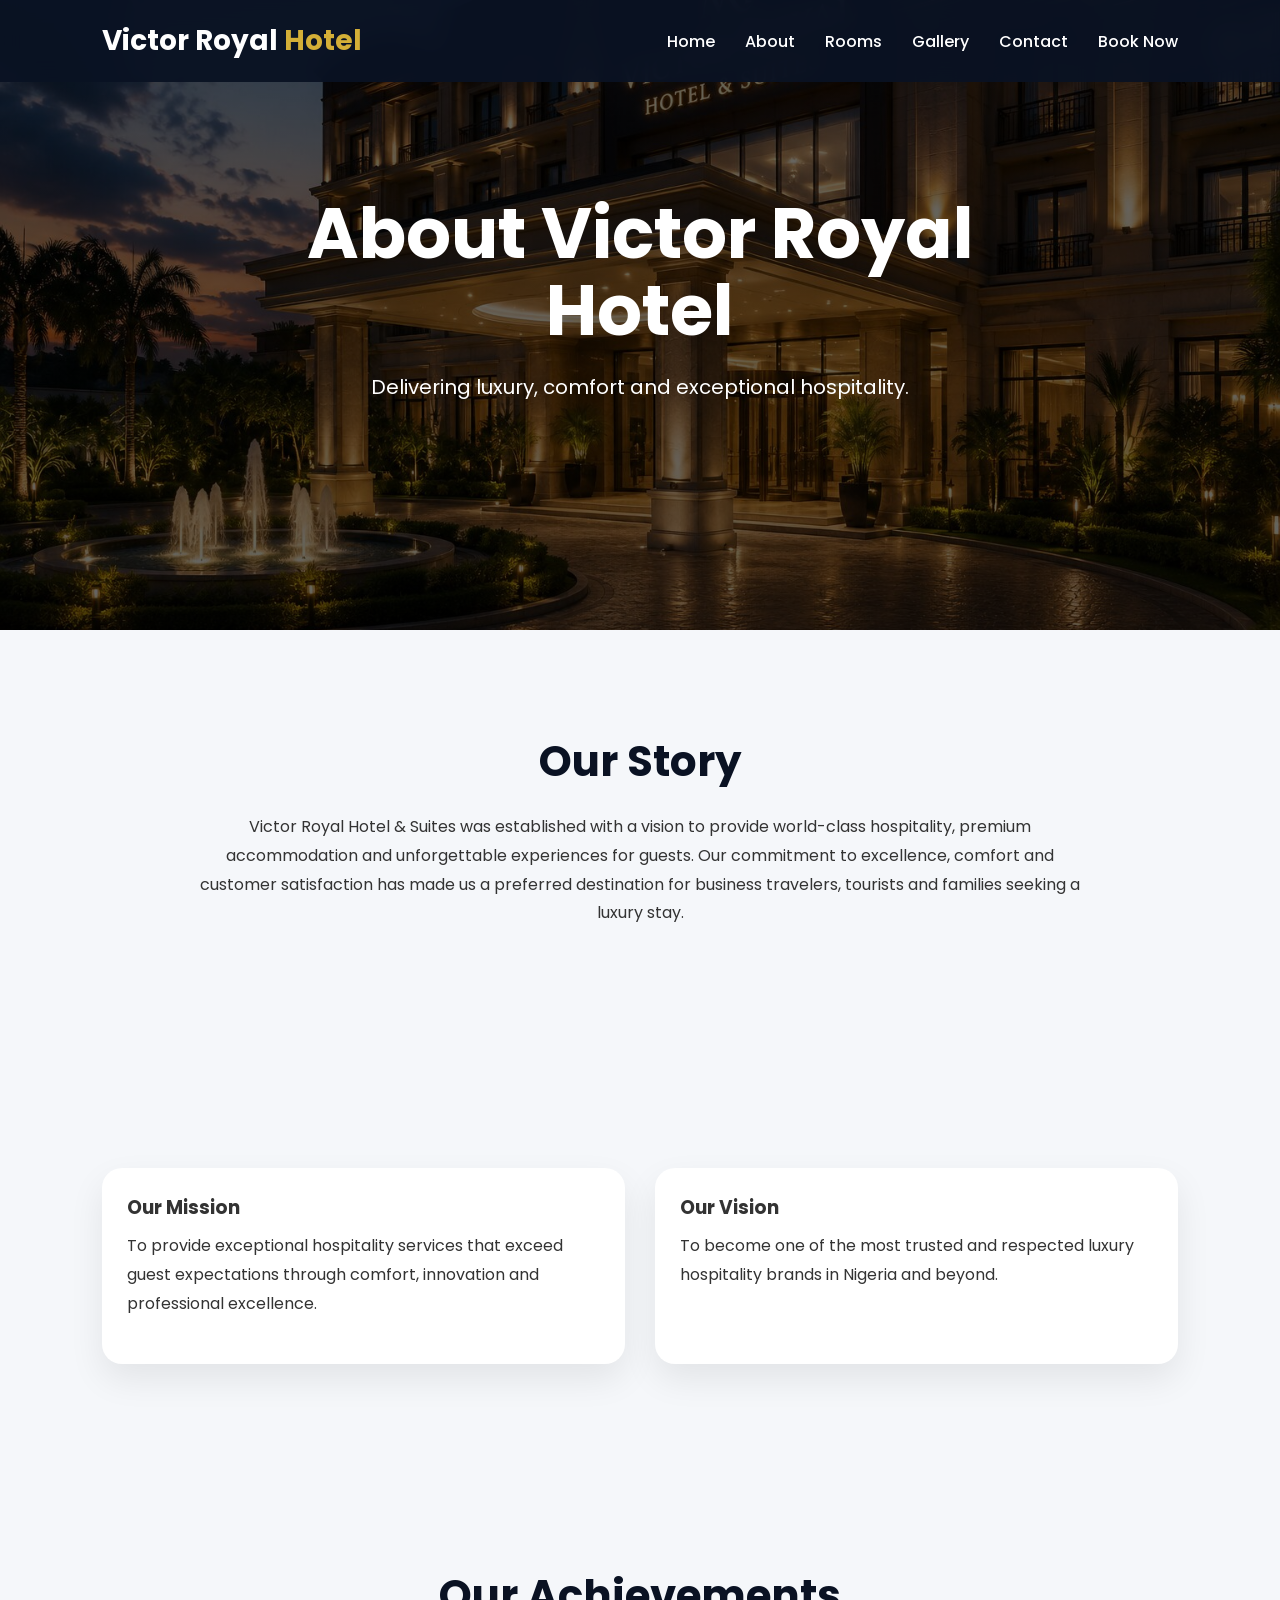
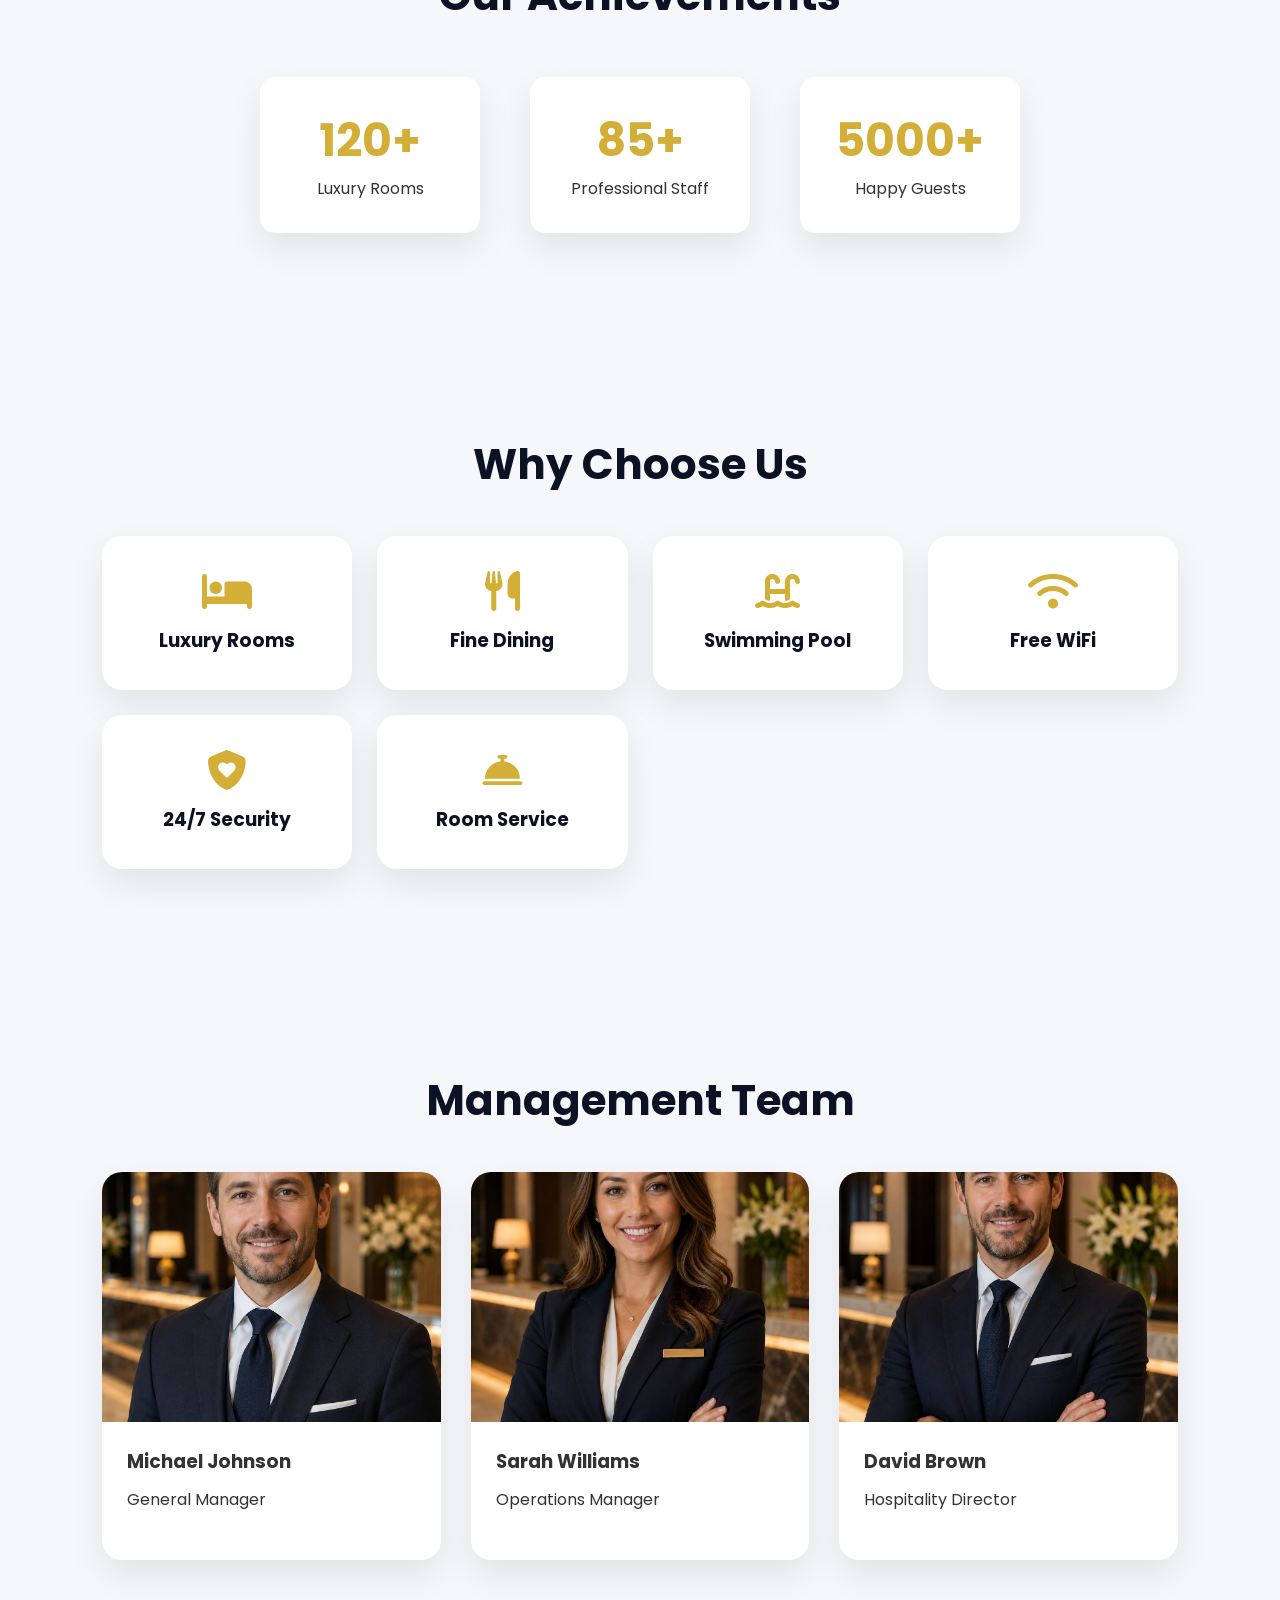
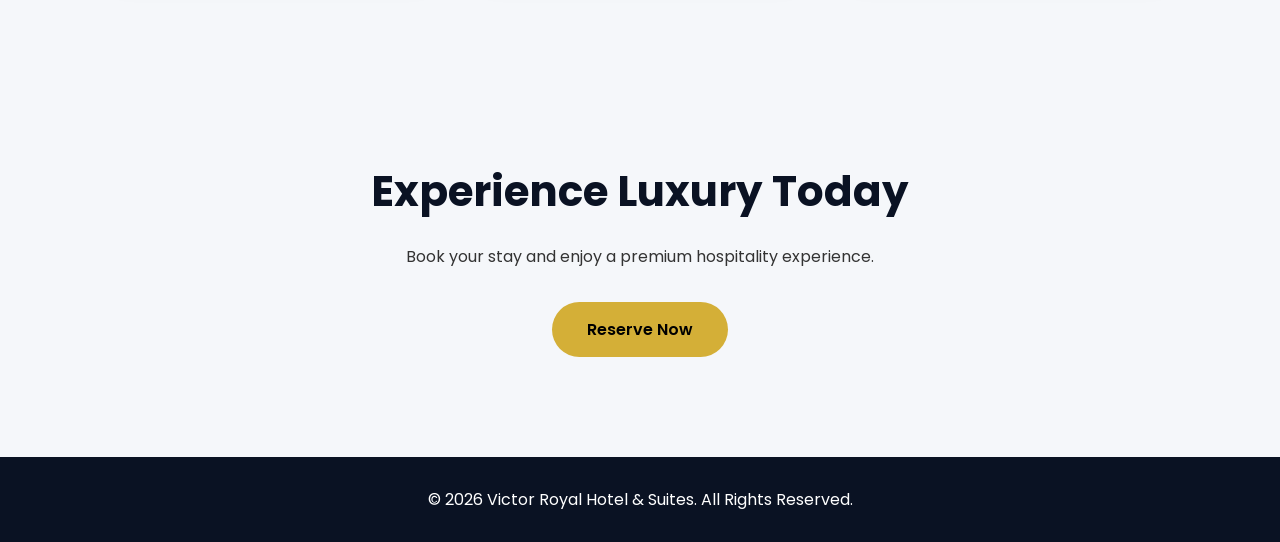
<file: About.html>
<!DOCTYPE html>
<html lang="en">
<head>
<meta charset="UTF-8">
<meta name="viewport" content="width=device-width, initial-scale=1.0">

<title>About Us | Victor Royal Hotel & Suites</title>

<link rel="stylesheet" href="styles.css">

<link href="https://fonts.googleapis.com/css2?family=Poppins:wght@300;400;500;600;700;800&display=swap" rel="stylesheet">

<link rel="stylesheet"
href="https://cdnjs.cloudflare.com/ajax/libs/font-awesome/6.5.1/css/all.min.css">

</head>
<body>

<!-- NAVBAR -->
<header class="navbar">

<div class="logo">
Victor Royal
<span>Hotel</span>
</div>

<ul class="nav-links" id="navLinks">
<li><a href="index.html">Home</a></li>
<li><a href="about.html">About</a></li>
<li><a href="rooms.html">Rooms</a></li>
<li><a href="gallery.html">Gallery</a></li>
<li><a href="contact.html">Contact</a></li>
<li><a href="booking.html">Book Now</a></li>
</ul>

<div class="menu-btn" onclick="toggleMenu()">
<i class="fas fa-bars"></i>
</div>

</header>

<!-- PAGE HERO -->
<section class="hero" style="
background:
linear-gradient(rgba(0,0,0,.60),rgba(0,0,0,.60)),
url('images/about-hero.jpg');
background-size:cover;
background-position:center;
min-height:70vh;
">

<div class="hero-content">

<h1>About Victor Royal Hotel</h1>

<p>
Delivering luxury, comfort and exceptional hospitality.
</p>

</div>

</section>

<!-- STORY -->
<section>

<h2>Our Story</h2>

<p style="max-width:900px;margin:auto;text-align:center;">
Victor Royal Hotel & Suites was established with a vision
to provide world-class hospitality, premium accommodation
and unforgettable experiences for guests.

Our commitment to excellence, comfort and customer
satisfaction has made us a preferred destination for
business travelers, tourists and families seeking a
luxury stay.
</p>

</section>

<!-- MISSION & VISION -->
<section>

<div class="room-grid">

<div class="room-card">

<div class="room-content">

<h3>Our Mission</h3>

<p>
To provide exceptional hospitality services that exceed
guest expectations through comfort, innovation and
professional excellence.
</p>

</div>

</div>

<div class="room-card">

<div class="room-content">

<h3>Our Vision</h3>

<p>
To become one of the most trusted and respected luxury
hospitality brands in Nigeria and beyond.
</p>

</div>

</div>

</div>

</section>

<!-- STATS -->
<section class="about">

<h2>Our Achievements</h2>

<div class="stats">

<div class="stat">
<h3>120+</h3>
<p>Luxury Rooms</p>
</div>

<div class="stat">
<h3>85+</h3>
<p>Professional Staff</p>
</div>

<div class="stat">
<h3>5000+</h3>
<p>Happy Guests</p>
</div>

</div>

</section>

<!-- WHY CHOOSE US -->
<section>

<h2>Why Choose Us</h2>

<div class="service-grid">

<div class="service">
<i class="fas fa-bed"></i>
<h3>Luxury Rooms</h3>
</div>

<div class="service">
<i class="fas fa-utensils"></i>
<h3>Fine Dining</h3>
</div>

<div class="service">
<i class="fas fa-swimming-pool"></i>
<h3>Swimming Pool</h3>
</div>

<div class="service">
<i class="fas fa-wifi"></i>
<h3>Free WiFi</h3>
</div>

<div class="service">
<i class="fas fa-shield-heart"></i>
<h3>24/7 Security</h3>
</div>

<div class="service">
<i class="fas fa-bell-concierge"></i>
<h3>Room Service</h3>
</div>

</div>

</section>

<!-- MANAGEMENT TEAM -->
<section>

<h2>Management Team</h2>

<div class="room-grid">

<div class="room-card">

<img src="images/team1.jpg" alt="General Manager">

<div class="room-content">

<h3>Michael Johnson</h3>

<p>
General Manager
</p>

</div>

</div>

<div class="room-card">

<img src="images/team2.jpg" alt="Operations Manager">

<div class="room-content">

<h3>Sarah Williams</h3>

<p>
Operations Manager
</p>

</div>

</div>

<div class="room-card">

<img src="images/team3.jpg" alt="Hospitality Director">

<div class="room-content">

<h3>David Brown</h3>

<p>
Hospitality Director
</p>

</div>

</div>

</div>

</section>

<!-- CTA -->
<section style="text-align:center;">

<h2>Experience Luxury Today</h2>

<p style="margin-bottom:30px;">
Book your stay and enjoy a premium hospitality experience.
</p>

<a href="booking.html" class="btn">
Reserve Now
</a>

</section>

<!-- FOOTER -->
<footer>

<p>
© 2026 Victor Royal Hotel & Suites.
All Rights Reserved.
</p>

</footer>

<script src="script.js"></script>

</body>
</html>
</file>
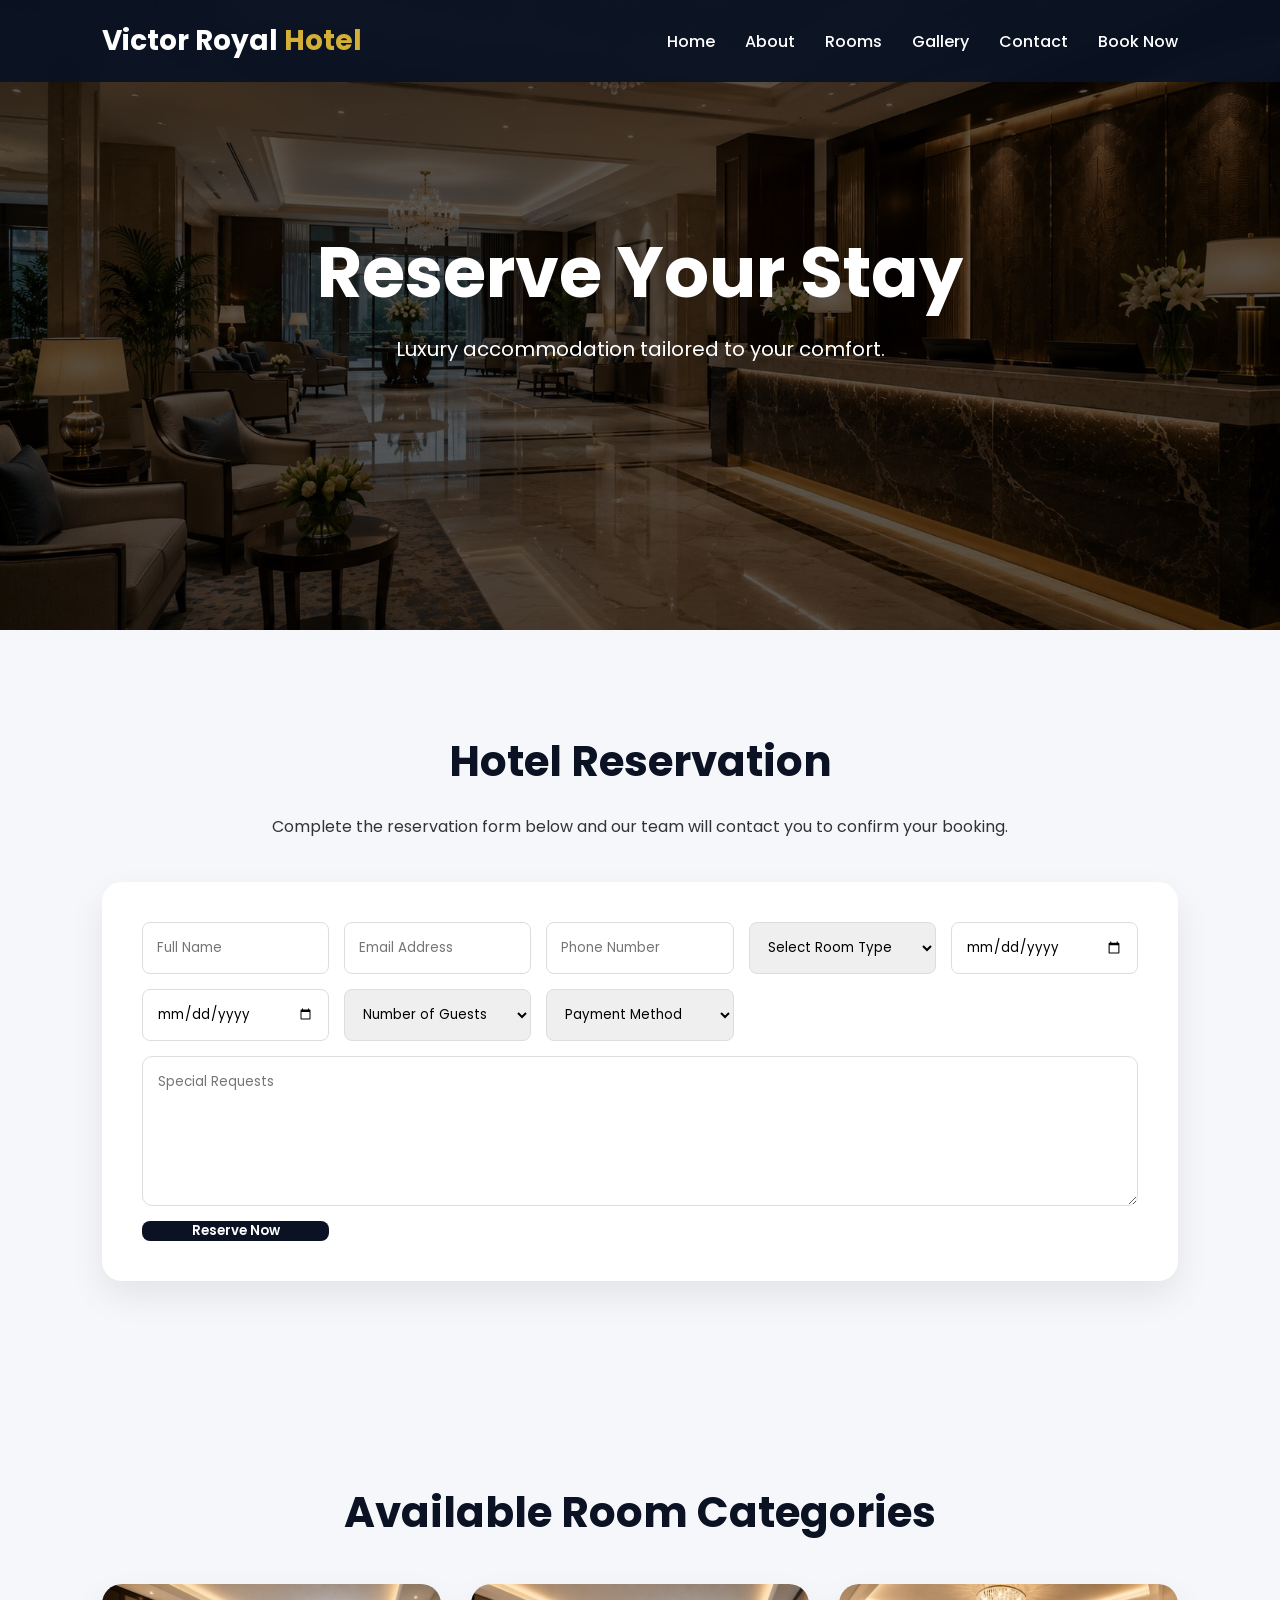
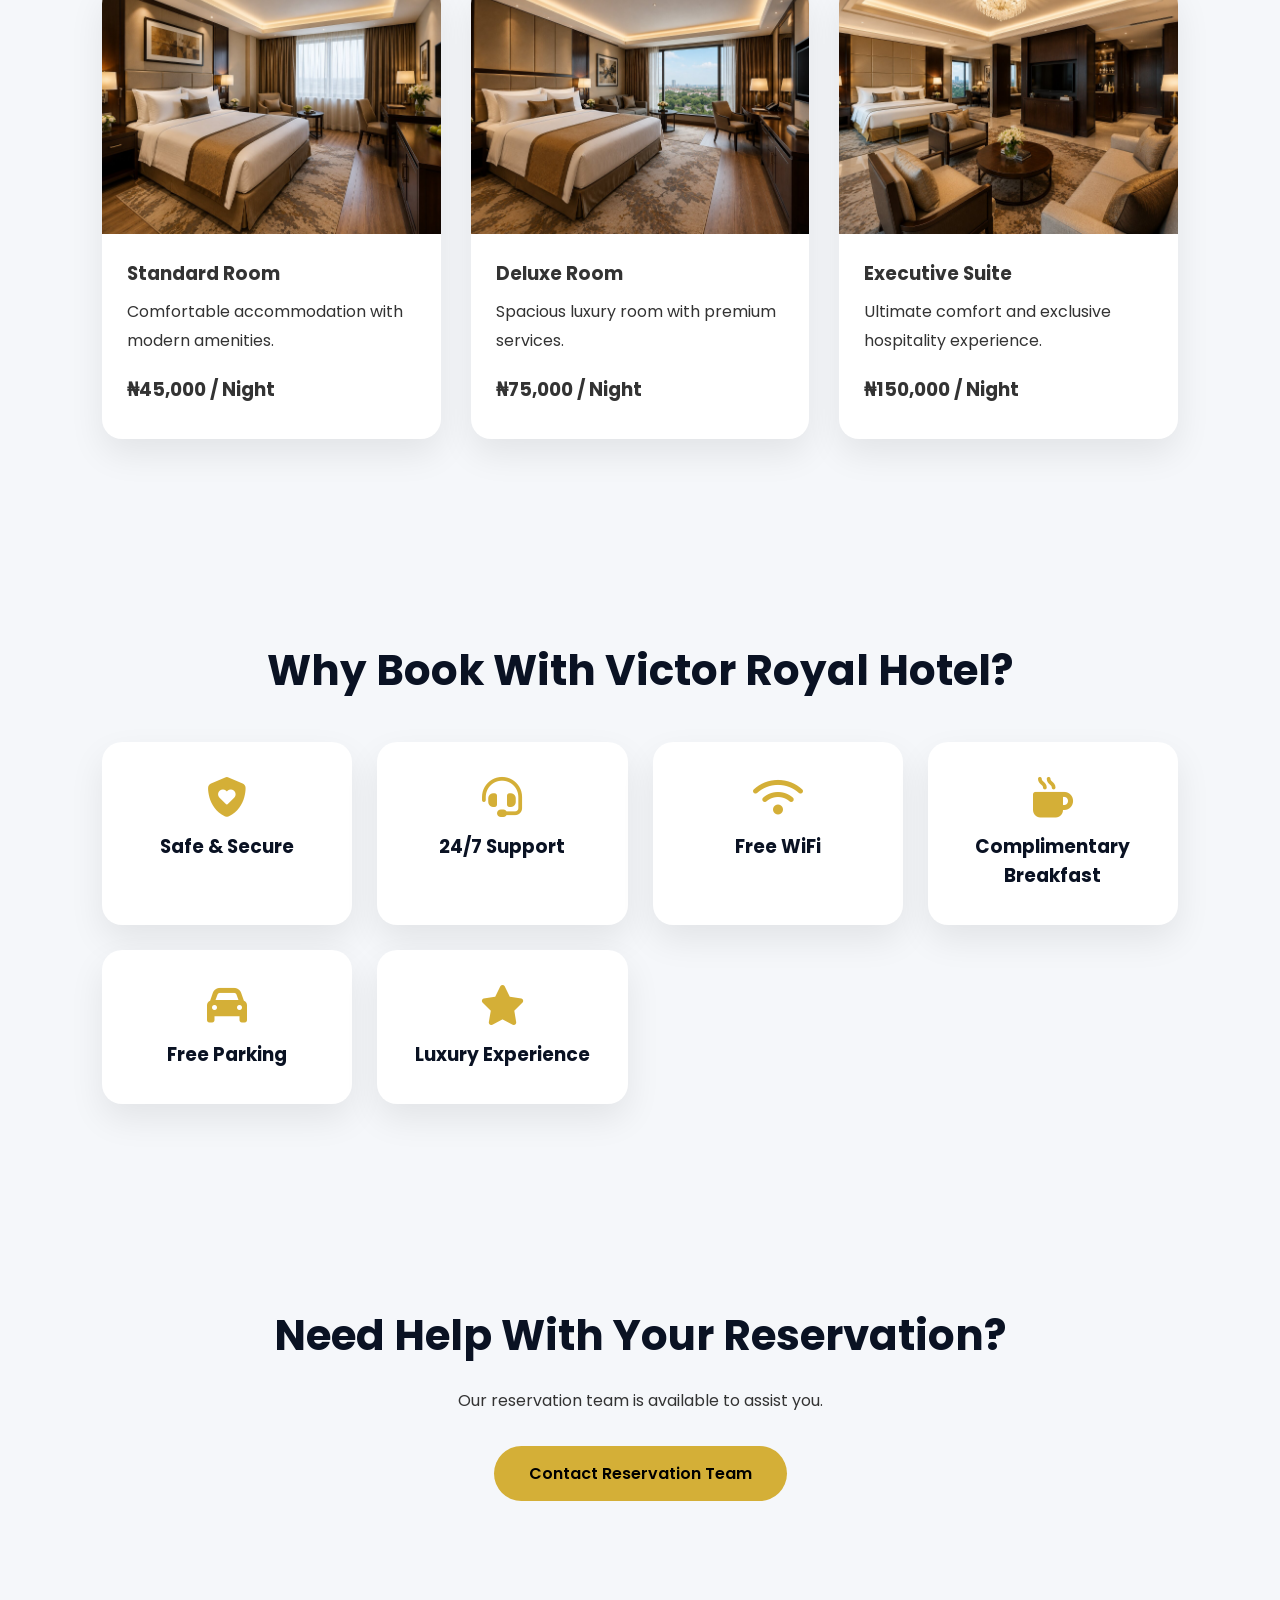
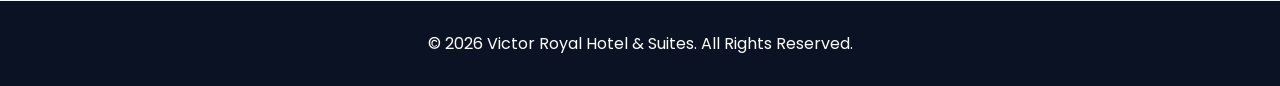
<file: booking.html>
<!DOCTYPE html>
<html lang="en">
<head>
<meta charset="UTF-8">
<meta name="viewport" content="width=device-width, initial-scale=1.0">

<title>Book Your Stay | Victor Royal Hotel & Suites</title>

<link rel="stylesheet" href="styles.css">

<link href="https://fonts.googleapis.com/css2?family=Poppins:wght@300;400;500;600;700;800&display=swap" rel="stylesheet">

<link rel="stylesheet"
href="https://cdnjs.cloudflare.com/ajax/libs/font-awesome/6.5.1/css/all.min.css">

</head>

<body>

<!-- NAVBAR -->
<header class="navbar">

<div class="logo">
Victor Royal <span>Hotel</span>
</div>

<ul class="nav-links" id="navLinks">
<li><a href="index.html">Home</a></li>
<li><a href="about.html">About</a></li>
<li><a href="rooms.html">Rooms</a></li>
<li><a href="gallery.html">Gallery</a></li>
<li><a href="contact.html">Contact</a></li>
<li><a href="booking.html">Book Now</a></li>
</ul>

<div class="menu-btn" onclick="toggleMenu()">
<i class="fas fa-bars"></i>
</div>

</header>

<!-- HERO -->
<section class="hero" style="
background:
linear-gradient(rgba(0,0,0,.65),rgba(0,0,0,.65)),
url('images/booking-hero.jpg');
background-size:cover;
background-position:center;
min-height:70vh;
">

<div class="hero-content">

<h1>Reserve Your Stay</h1>

<p>
Luxury accommodation tailored to your comfort.
</p>

</div>

</section>

<!-- BOOKING FORM -->

<section>

<h2>Hotel Reservation</h2>

<p style="
max-width:800px;
margin:auto;
text-align:center;
margin-bottom:40px;
">
Complete the reservation form below and our team will
contact you to confirm your booking.
</p>

<div style="
max-width:1100px;
margin:auto;
background:white;
padding:40px;
border-radius:20px;
box-shadow:0 15px 35px rgba(0,0,0,.08);
">

<form class="booking-form">

<input type="text"
placeholder="Full Name"
required>

<input type="email"
placeholder="Email Address"
required>

<input type="tel"
placeholder="Phone Number"
required>

<select required>
<option>Select Room Type</option>
<option>Standard Room</option>
<option>Deluxe Room</option>
<option>Executive Suite</option>
</select>

<input type="date" required>

<input type="date" required>

<select required>
<option>Number of Guests</option>
<option>1 Guest</option>
<option>2 Guests</option>
<option>3 Guests</option>
<option>4 Guests</option>
</select>

<select required>
<option>Payment Method</option>
<option>Pay on Arrival</option>
<option>Bank Transfer</option>
<option>Card Payment</option>
</select>

<textarea
placeholder="Special Requests"
style="
grid-column:1/-1;
padding:15px;
border:1px solid #ddd;
border-radius:10px;
min-height:150px;
resize:vertical;
font-family:Poppins,sans-serif;
"></textarea>

<button type="submit">
Reserve Now
</button>

</form>

</div>

</section>

<!-- ROOM OPTIONS -->

<section>

<h2>Available Room Categories</h2>

<div class="room-grid">

<div class="room-card">

<img src="images/room1.jpg" alt="Standard Room">

<div class="room-content">

<h3>Standard Room</h3>

<p>
Comfortable accommodation with modern amenities.
</p>

<h3>₦45,000 / Night</h3>

</div>

</div>

<div class="room-card">

<img src="images/room2.jpg" alt="Deluxe Room">

<div class="room-content">

<h3>Deluxe Room</h3>

<p>
Spacious luxury room with premium services.
</p>

<h3>₦75,000 / Night</h3>

</div>

</div>

<div class="room-card">

<img src="images/room3.jpg" alt="Executive Suite">

<div class="room-content">

<h3>Executive Suite</h3>

<p>
Ultimate comfort and exclusive hospitality experience.
</p>

<h3>₦150,000 / Night</h3>

</div>

</div>

</div>

</section>

<!-- WHY BOOK WITH US -->

<section>

<h2>Why Book With Victor Royal Hotel?</h2>

<div class="service-grid">

<div class="service">
<i class="fas fa-shield-heart"></i>
<h3>Safe & Secure</h3>
</div>

<div class="service">
<i class="fas fa-headset"></i>
<h3>24/7 Support</h3>
</div>

<div class="service">
<i class="fas fa-wifi"></i>
<h3>Free WiFi</h3>
</div>

<div class="service">
<i class="fas fa-mug-hot"></i>
<h3>Complimentary Breakfast</h3>
</div>

<div class="service">
<i class="fas fa-car"></i>
<h3>Free Parking</h3>
</div>

<div class="service">
<i class="fas fa-star"></i>
<h3>Luxury Experience</h3>
</div>

</div>

</section>

<!-- CONTACT CTA -->

<section style="text-align:center;">

<h2>Need Help With Your Reservation?</h2>

<p style="margin-bottom:30px;">
Our reservation team is available to assist you.
</p>

<a href="contact.html" class="btn">
Contact Reservation Team
</a>

</section>

<!-- FOOTER -->

<footer>

<p>
© 2026 Victor Royal Hotel & Suites.
All Rights Reserved.
</p>

</footer>

<script src="script.js"></script>

</body>
  </html>
</file>
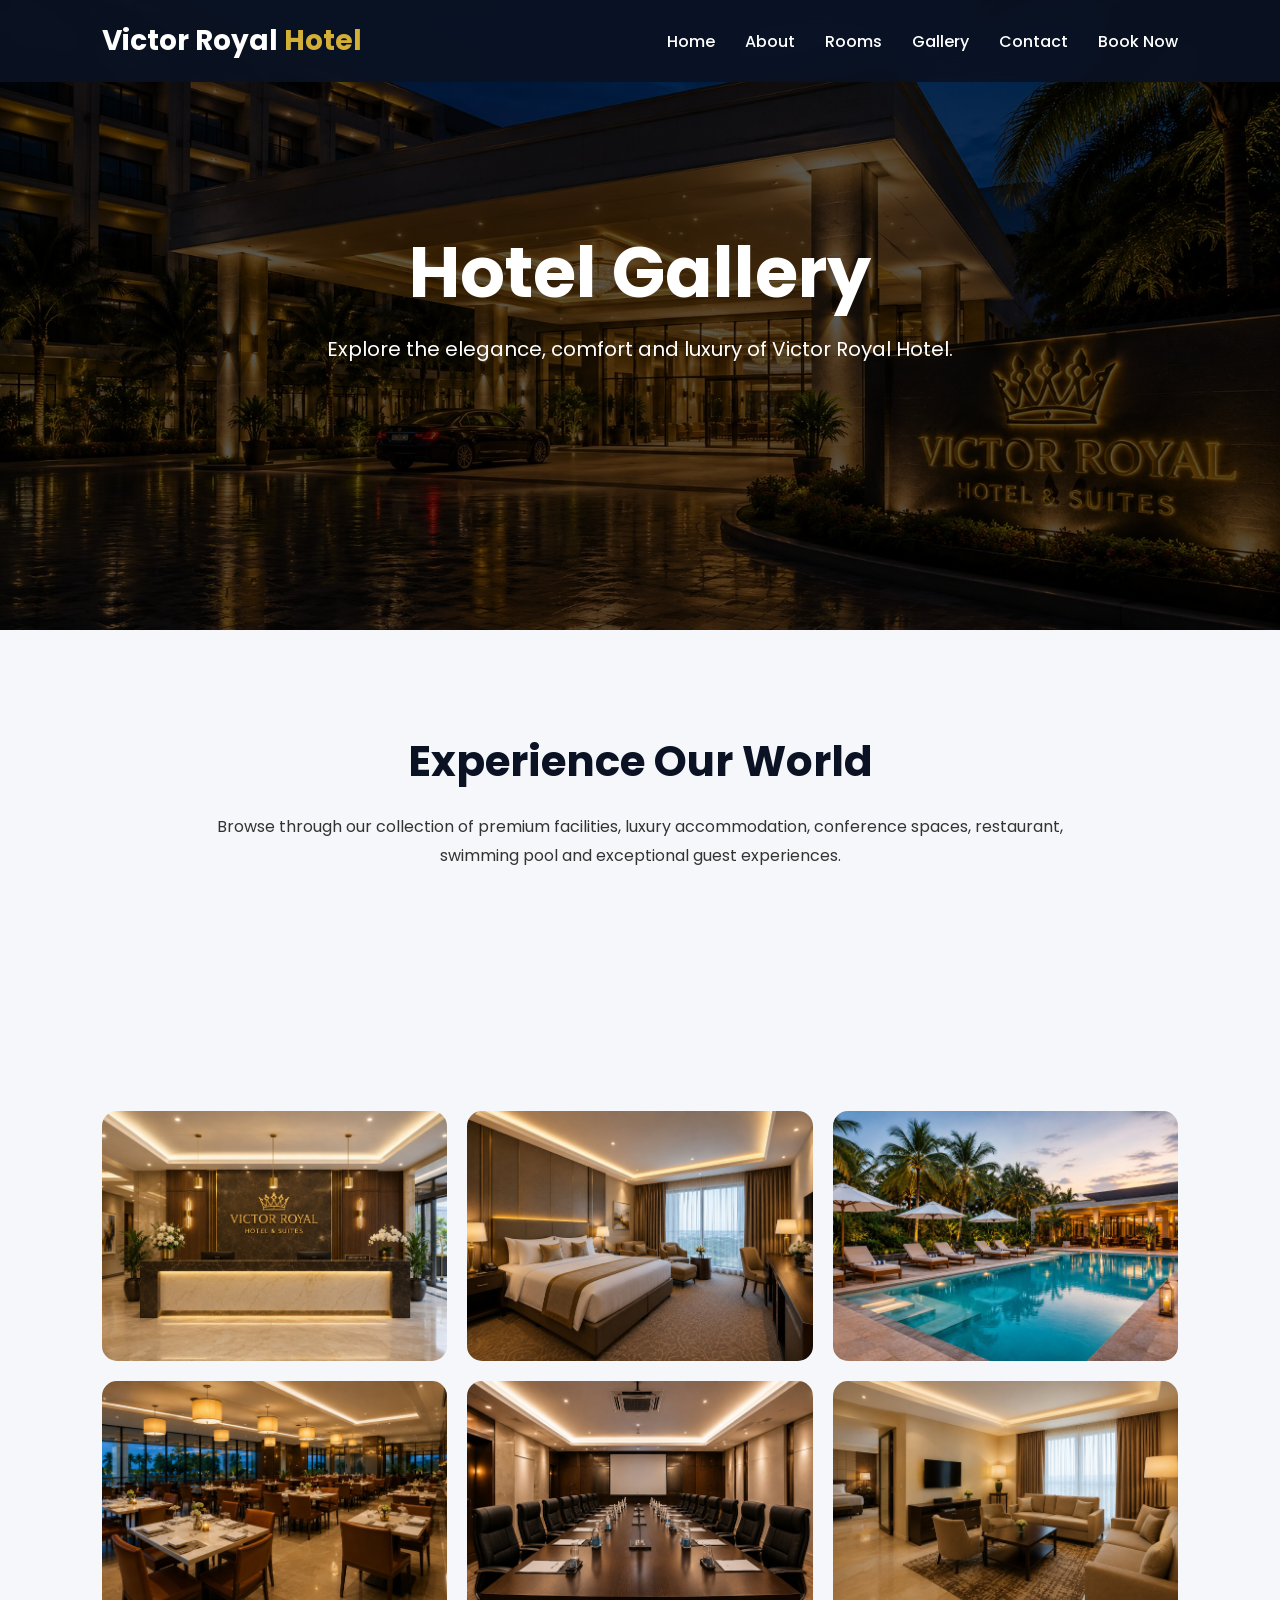
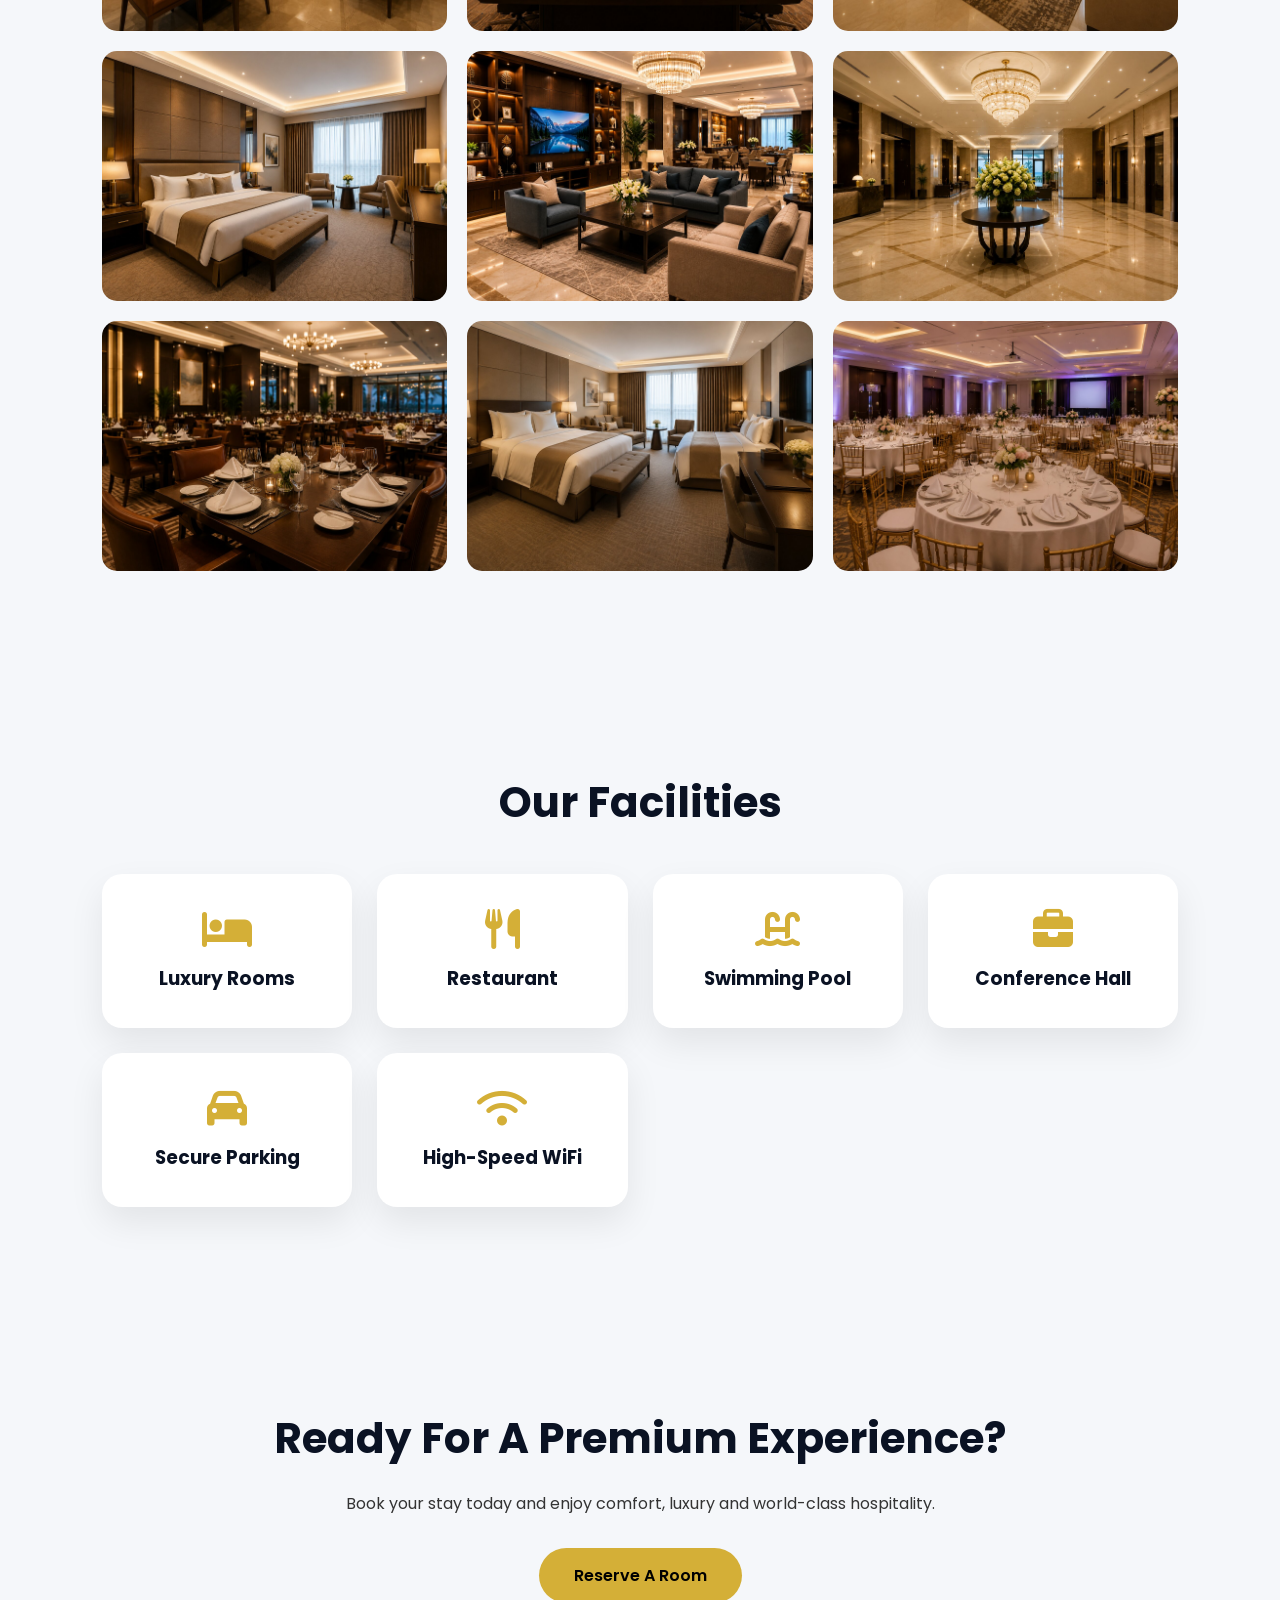
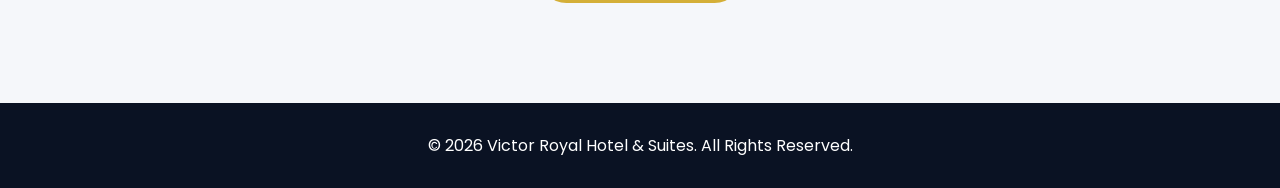
<file: gallery.html>
<!DOCTYPE html>
<html lang="en">
<head>
<meta charset="UTF-8">
<meta name="viewport" content="width=device-width, initial-scale=1.0">

<title>Gallery | Victor Royal Hotel & Suites</title>

<link rel="stylesheet" href="styles.css">

<link href="https://fonts.googleapis.com/css2?family=Poppins:wght@300;400;500;600;700;800&display=swap" rel="stylesheet">

<link rel="stylesheet"
href="https://cdnjs.cloudflare.com/ajax/libs/font-awesome/6.5.1/css/all.min.css">

</head>

<body>

<!-- NAVBAR -->
<header class="navbar">

<div class="logo">
Victor Royal <span>Hotel</span>
</div>

<ul class="nav-links" id="navLinks">
<li><a href="index.html">Home</a></li>
<li><a href="about.html">About</a></li>
<li><a href="rooms.html">Rooms</a></li>
<li><a href="gallery.html">Gallery</a></li>
<li><a href="contact.html">Contact</a></li>
<li><a href="booking.html">Book Now</a></li>
</ul>

<div class="menu-btn" onclick="toggleMenu()">
<i class="fas fa-bars"></i>
</div>

</header>

<!-- HERO -->
<section class="hero" style="
background:
linear-gradient(rgba(0,0,0,.65),rgba(0,0,0,.65)),
url('images/gallery-hero.jpg');
background-size:cover;
background-position:center;
min-height:70vh;
">

<div class="hero-content">

<h1>Hotel Gallery</h1>

<p>
Explore the elegance, comfort and luxury of Victor Royal Hotel.
</p>

</div>

</section>

<!-- INTRO -->

<section>

<h2>Experience Our World</h2>

<p style="max-width:850px;margin:auto;text-align:center;">
Browse through our collection of premium facilities,
luxury accommodation, conference spaces, restaurant,
swimming pool and exceptional guest experiences.
</p>

</section>

<!-- MAIN GALLERY -->

<section>

<div class="gallery-grid">

<img src="images/gallery1.jpg" alt="Hotel Exterior">

<img src="images/gallery2.jpg" alt="Reception">

<img src="images/gallery3.jpg" alt="Luxury Room">

<img src="images/gallery4.jpg" alt="Swimming Pool">

<img src="images/gallery5.jpg" alt="Restaurant">

<img src="images/gallery6.jpg" alt="Conference Hall">

<img src="images/gallery7.jpg" alt="Executive Suite">

<img src="images/gallery8.jpg" alt="Luxury Lounge">

<img src="images/gallery9.jpg" alt="Hotel Lobby">

<img src="images/gallery10.jpg" alt="Dining Area">

<img src="images/gallery11.jpg" alt="Guest Room">

<img src="images/gallery12.jpg" alt="Event Hall">

</div>

</section>

<!-- FACILITIES -->

<section>

<h2>Our Facilities</h2>

<div class="service-grid">

<div class="service">
<i class="fas fa-bed"></i>
<h3>Luxury Rooms</h3>
</div>

<div class="service">
<i class="fas fa-utensils"></i>
<h3>Restaurant</h3>
</div>

<div class="service">
<i class="fas fa-swimming-pool"></i>
<h3>Swimming Pool</h3>
</div>

<div class="service">
<i class="fas fa-briefcase"></i>
<h3>Conference Hall</h3>
</div>

<div class="service">
<i class="fas fa-car"></i>
<h3>Secure Parking</h3>
</div>

<div class="service">
<i class="fas fa-wifi"></i>
<h3>High-Speed WiFi</h3>
</div>

</div>

</section>

<!-- CTA -->

<section style="text-align:center;">

<h2>Ready For A Premium Experience?</h2>

<p style="max-width:700px;margin:auto;margin-bottom:30px;">
Book your stay today and enjoy comfort,
luxury and world-class hospitality.
</p>

<a href="booking.html" class="btn">
Reserve A Room
</a>

</section>

<!-- FOOTER -->

<footer>

<p>
© 2026 Victor Royal Hotel & Suites.
All Rights Reserved.
</p>

</footer>

<script src="script.js"></script>

</body>
</html>
</file>
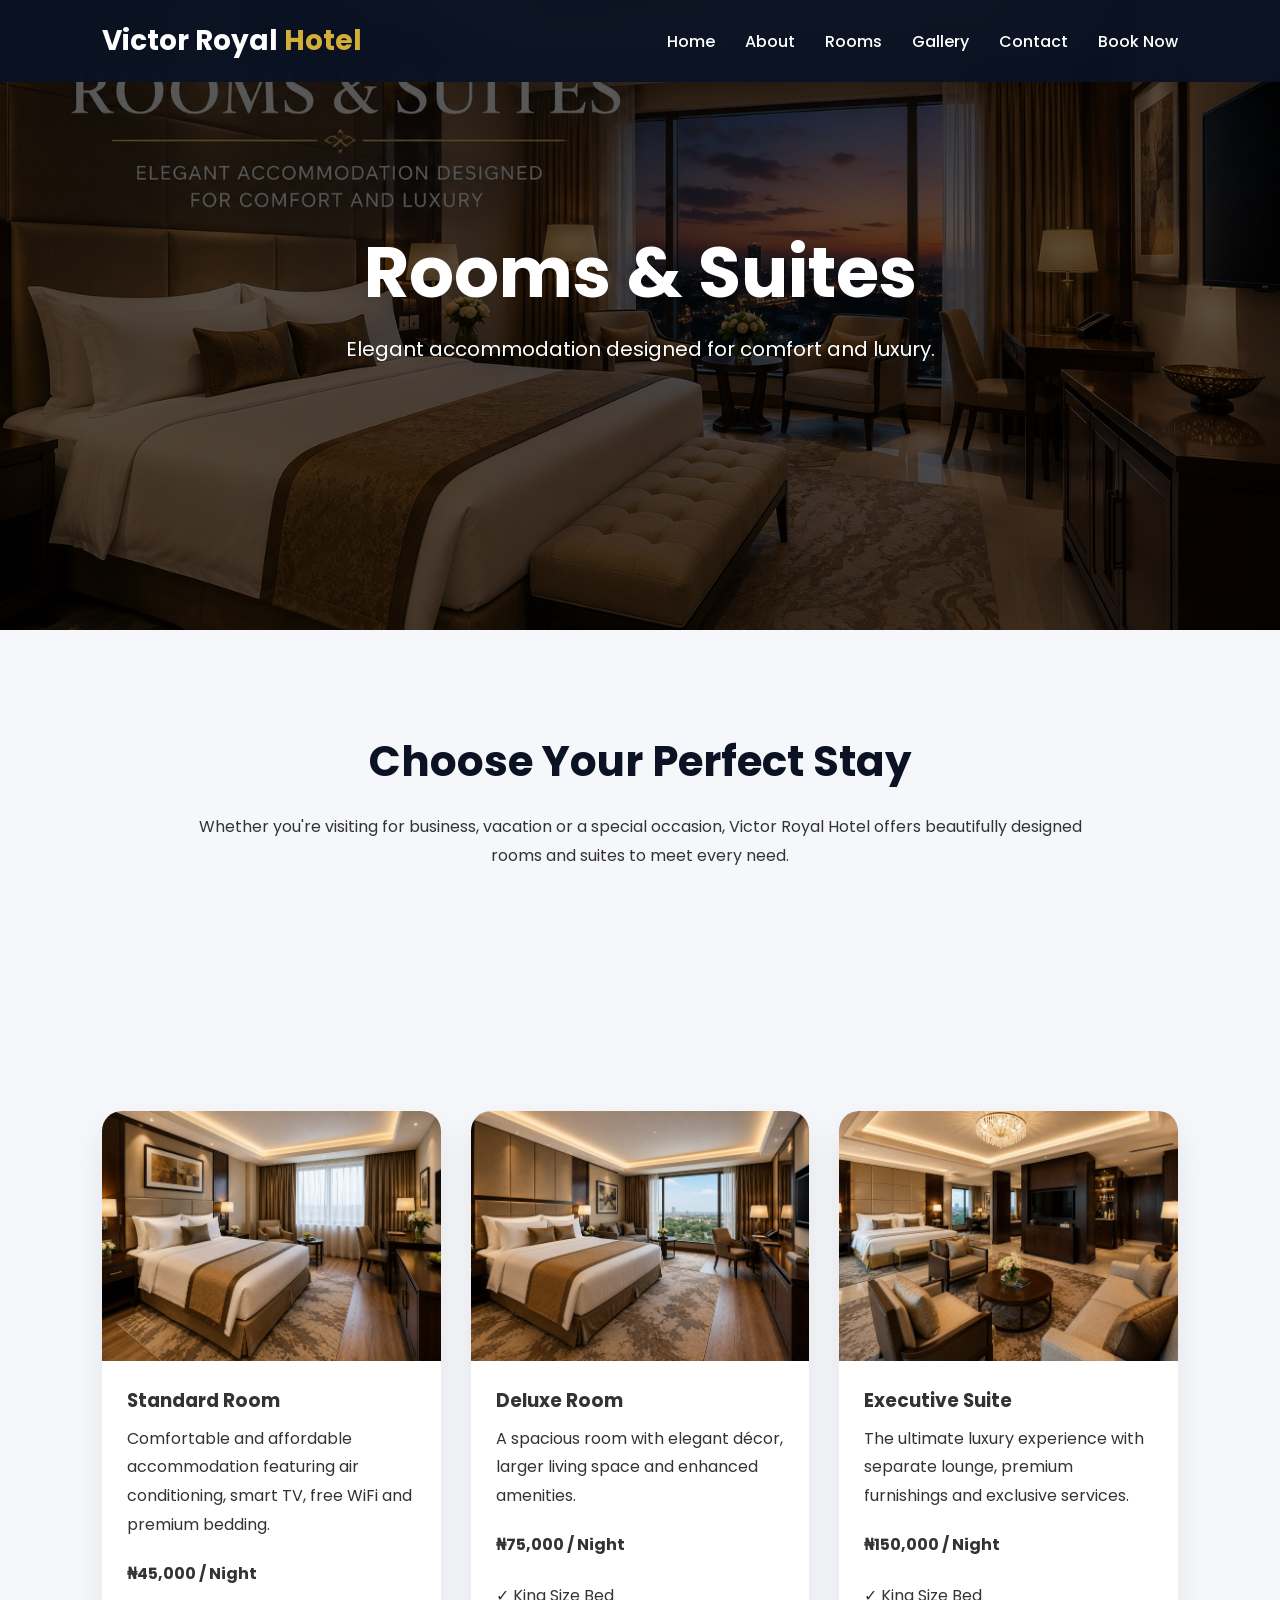
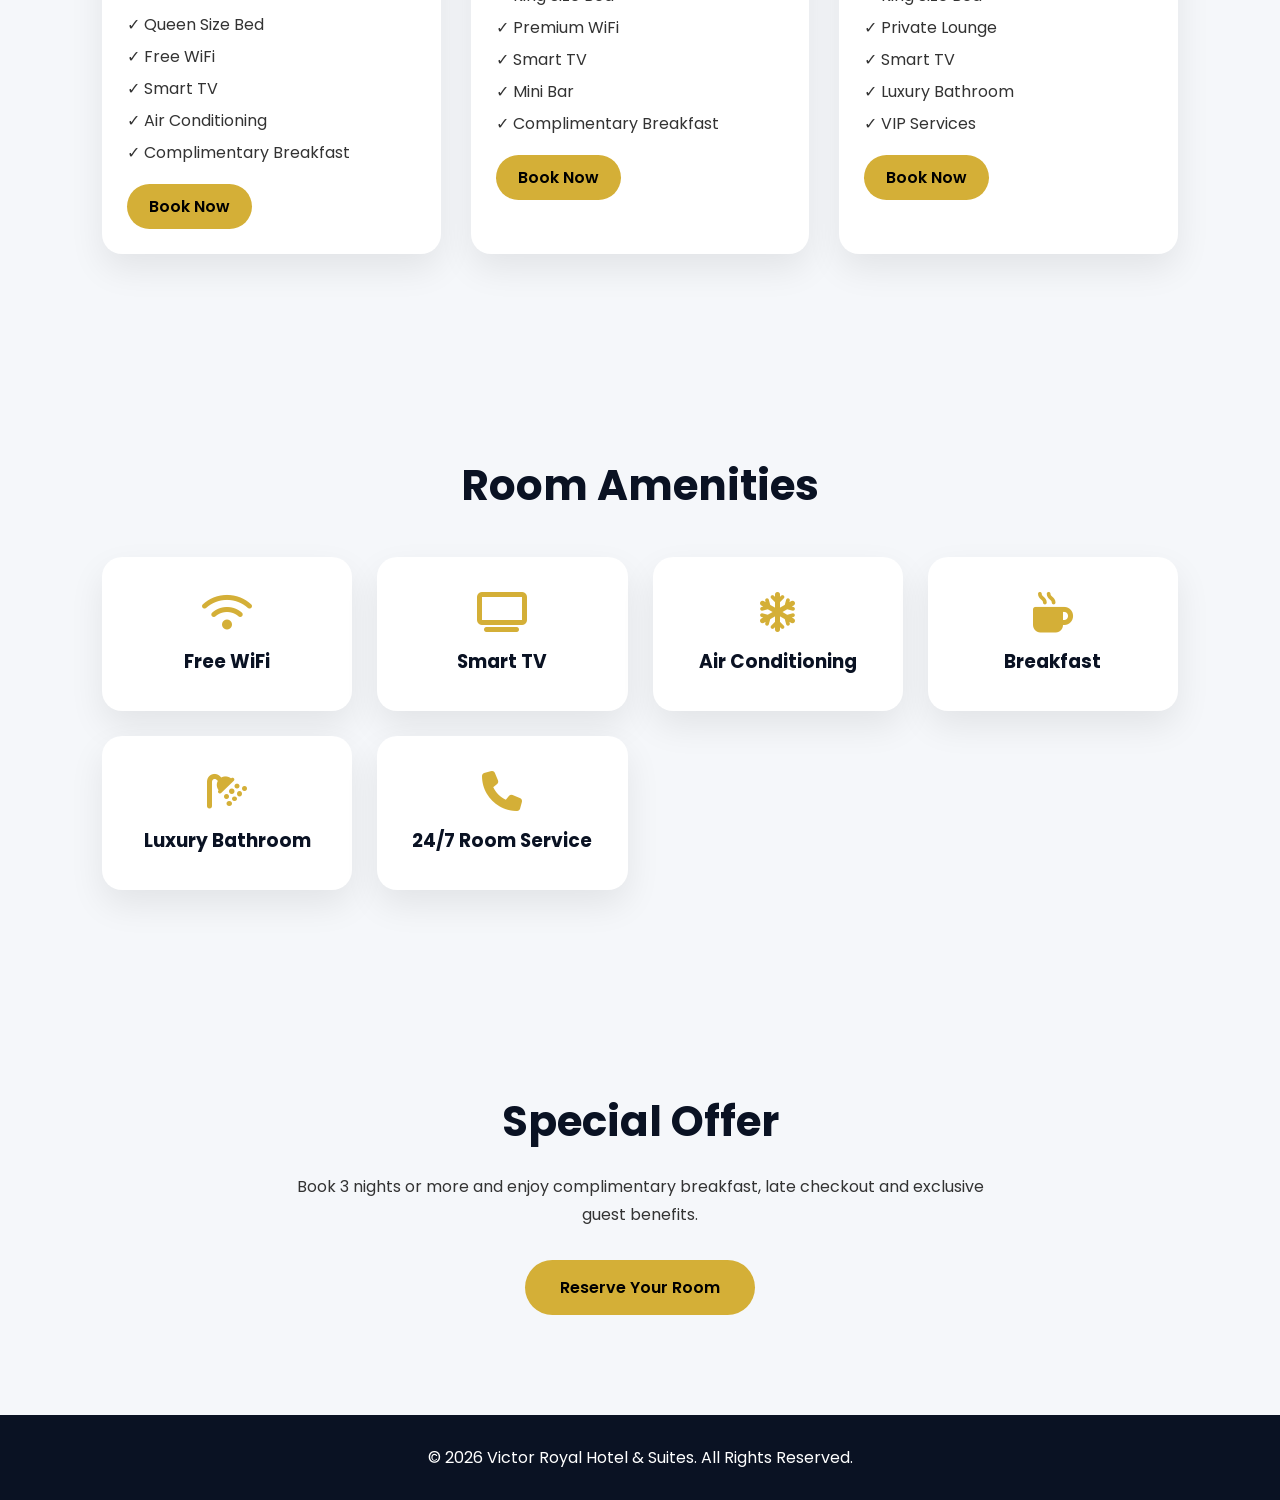
<file: rooms.html>
<!DOCTYPE html>
<html lang="en">
<head>
<meta charset="UTF-8">
<meta name="viewport" content="width=device-width, initial-scale=1.0">

<title>Rooms & Suites | Victor Royal Hotel</title>

<link rel="stylesheet" href="styles.css">

<link href="https://fonts.googleapis.com/css2?family=Poppins:wght@300;400;500;600;700;800&display=swap" rel="stylesheet">

<link rel="stylesheet"
href="https://cdnjs.cloudflare.com/ajax/libs/font-awesome/6.5.1/css/all.min.css">

</head>

<body>

<!-- NAVBAR -->
<header class="navbar">

<div class="logo">
Victor Royal <span>Hotel</span>
</div>

<ul class="nav-links" id="navLinks">
<li><a href="index.html">Home</a></li>
<li><a href="about.html">About</a></li>
<li><a href="rooms.html">Rooms</a></li>
<li><a href="gallery.html">Gallery</a></li>
<li><a href="contact.html">Contact</a></li>
<li><a href="booking.html">Book Now</a></li>
</ul>

<div class="menu-btn" onclick="toggleMenu()">
<i class="fas fa-bars"></i>
</div>

</header>

<!-- HERO -->
<section class="hero" style="
background:
linear-gradient(rgba(0,0,0,.65),rgba(0,0,0,.65)),
url('images/rooms-hero.jpg');
background-size:cover;
background-position:center;
min-height:70vh;
">

<div class="hero-content">

<h1>Rooms & Suites</h1>

<p>
Elegant accommodation designed for comfort and luxury.
</p>

</div>

</section>

<!-- ROOM INTRO -->
<section>

<h2>Choose Your Perfect Stay</h2>

<p style="max-width:900px;margin:auto;text-align:center;">
Whether you're visiting for business, vacation or a special occasion,
Victor Royal Hotel offers beautifully designed rooms and suites
to meet every need.
</p>

</section>

<!-- STANDARD ROOM -->
<section>

<div class="room-grid">

<div class="room-card">

<img src="images/room1.jpg" alt="Standard Room">

<div class="room-content">

<h3>Standard Room</h3>

<p>
Comfortable and affordable accommodation featuring
air conditioning, smart TV, free WiFi and premium bedding.
</p>

<p>
<strong>₦45,000 / Night</strong>
</p>

<ul style="margin:15px 0; line-height:2;">
<li>✓ Queen Size Bed</li>
<li>✓ Free WiFi</li>
<li>✓ Smart TV</li>
<li>✓ Air Conditioning</li>
<li>✓ Complimentary Breakfast</li>
</ul>

<a href="booking.html" class="room-btn">
Book Now
</a>

</div>

</div>

<!-- DELUXE ROOM -->

<div class="room-card">

<img src="images/room2.jpg" alt="Deluxe Room">

<div class="room-content">

<h3>Deluxe Room</h3>

<p>
A spacious room with elegant décor,
larger living space and enhanced amenities.
</p>

<p>
<strong>₦75,000 / Night</strong>
</p>

<ul style="margin:15px 0; line-height:2;">
<li>✓ King Size Bed</li>
<li>✓ Premium WiFi</li>
<li>✓ Smart TV</li>
<li>✓ Mini Bar</li>
<li>✓ Complimentary Breakfast</li>
</ul>

<a href="booking.html" class="room-btn">
Book Now
</a>

</div>

</div>

<!-- EXECUTIVE SUITE -->

<div class="room-card">

<img src="images/room3.jpg" alt="Executive Suite">

<div class="room-content">

<h3>Executive Suite</h3>

<p>
The ultimate luxury experience with separate lounge,
premium furnishings and exclusive services.
</p>

<p>
<strong>₦150,000 / Night</strong>
</p>

<ul style="margin:15px 0; line-height:2;">
<li>✓ King Size Bed</li>
<li>✓ Private Lounge</li>
<li>✓ Smart TV</li>
<li>✓ Luxury Bathroom</li>
<li>✓ VIP Services</li>
</ul>

<a href="booking.html" class="room-btn">
Book Now
</a>

</div>

</div>

</div>

</section>

<!-- ROOM AMENITIES -->

<section>

<h2>Room Amenities</h2>

<div class="service-grid">

<div class="service">
<i class="fas fa-wifi"></i>
<h3>Free WiFi</h3>
</div>

<div class="service">
<i class="fas fa-tv"></i>
<h3>Smart TV</h3>
</div>

<div class="service">
<i class="fas fa-snowflake"></i>
<h3>Air Conditioning</h3>
</div>

<div class="service">
<i class="fas fa-mug-hot"></i>
<h3>Breakfast</h3>
</div>

<div class="service">
<i class="fas fa-shower"></i>
<h3>Luxury Bathroom</h3>
</div>

<div class="service">
<i class="fas fa-phone"></i>
<h3>24/7 Room Service</h3>
</div>

</div>

</section>

<!-- SPECIAL OFFER -->

<section style="text-align:center;">

<h2>Special Offer</h2>

<p style="max-width:700px;margin:auto;margin-bottom:30px;">
Book 3 nights or more and enjoy complimentary breakfast,
late checkout and exclusive guest benefits.
</p>

<a href="booking.html" class="btn">
Reserve Your Room
</a>

</section>

<!-- FOOTER -->

<footer>

<p>
© 2026 Victor Royal Hotel & Suites.
All Rights Reserved.
</p>

</footer>

<script src="script.js"></script>

</body>
</html>
</file>
<file: styles.css>
@import url('https://fonts.googleapis.com/css2?family=Poppins:wght@300;400;500;600;700;800&display=swap');

:root{
    --primary:#0a1223;
    --secondary:#d4af37;
    --light:#f5f7fa;
    --white:#ffffff;
    --dark:#111111;
    --shadow:0 15px 35px rgba(0,0,0,0.08);
}

*{
    margin:0;
    padding:0;
    box-sizing:border-box;
    font-family:'Poppins',sans-serif;
    scroll-behavior:smooth;
}

body{
    background:var(--light);
    color:#333;
    overflow-x:hidden;
}

img{
    width:100%;
    display:block;
}

a{
    text-decoration:none;
}

ul{
    list-style:none;
}

/* =========================
   NAVBAR
========================= */

.navbar{
    position:fixed;
    top:0;
    left:0;
    width:100%;
    z-index:1000;

    display:flex;
    justify-content:space-between;
    align-items:center;

    padding:20px 8%;

    background:rgba(10,18,35,0.95);
    backdrop-filter:blur(12px);
}

.logo{
    font-size:28px;
    font-weight:700;
    color:white;
}

.logo span{
    color:var(--secondary);
}

.nav-links{
    display:flex;
    gap:30px;
}

.nav-links a{
    color:white;
    font-weight:500;
    transition:.3s;
}

.nav-links a:hover{
    color:var(--secondary);
}

.menu-btn{
    display:none;
    color:white;
    font-size:28px;
    cursor:pointer;
}

/* =========================
   HERO
========================= */

.hero{
    min-height:100vh;

    display:flex;
    justify-content:center;
    align-items:center;
    text-align:center;

    background:
    linear-gradient(rgba(0,0,0,.55),rgba(0,0,0,.55)),
    url("images/hero.jpg");

    background-size:cover;
    background-position:center;

    color:white;
}

.hero-content{
    max-width:800px;
    padding:20px;
}

.hero h1{
    font-size:70px;
    line-height:1.1;
    margin-bottom:20px;
}

.hero p{
    font-size:20px;
    margin-bottom:30px;
}

.btn{
    display:inline-block;
    padding:15px 35px;
    border-radius:50px;

    background:var(--secondary);
    color:black;

    font-weight:600;
    transition:.4s;
}

.btn:hover{
    transform:translateY(-5px);
}

/* =========================
   BOOKING
========================= */

.booking-section{
    margin-top:-70px;
    padding:0 20px;
}

.booking-card{
    max-width:1200px;
    margin:auto;

    background:white;
    border-radius:20px;
    box-shadow:var(--shadow);

    padding:40px;
}

.booking-card h2{
    text-align:center;
    margin-bottom:25px;
}

.booking-form{
    display:grid;
    grid-template-columns:repeat(auto-fit,minmax(180px,1fr));
    gap:15px;
}

.booking-form input,
.booking-form select{
    padding:14px;
    border:1px solid #ddd;
    border-radius:8px;
    outline:none;
}

.booking-form button{
    background:var(--primary);
    color:white;
    border:none;
    border-radius:8px;
    cursor:pointer;
    font-weight:600;
}

.booking-form button:hover{
    background:var(--secondary);
    color:black;
}

/* =========================
   GENERAL SECTION
========================= */

section{
    padding:100px 8%;
}

section h2{
    text-align:center;
    font-size:42px;
    margin-bottom:20px;
    color:var(--primary);
}

section p{
    line-height:1.8;
}

/* =========================
   ABOUT
========================= */

.about{
    text-align:center;
}

.about p{
    max-width:800px;
    margin:auto;
}

.stats{
    display:flex;
    justify-content:center;
    gap:50px;
    margin-top:50px;
}

.stat{
    background:white;
    padding:30px;
    border-radius:15px;
    min-width:220px;
    box-shadow:var(--shadow);
}

.stat h3{
    font-size:45px;
    color:var(--secondary);
}

/* =========================
   ROOMS
========================= */

.room-grid{
    display:grid;
    grid-template-columns:repeat(auto-fit,minmax(320px,1fr));
    gap:30px;
    margin-top:40px;
}

.room-card{
    background:white;
    border-radius:20px;
    overflow:hidden;
    box-shadow:var(--shadow);
    transition:.4s;
}

.room-card:hover{
    transform:translateY(-12px);
}

.room-card img{
    height:250px;
    object-fit:cover;
}

.room-content{
    padding:25px;
}

.room-content h3{
    margin-bottom:10px;
}

.room-content p{
    margin-bottom:20px;
}

.room-btn{
    display:inline-block;
    padding:10px 22px;
    border-radius:30px;
    background:var(--secondary);
    color:black;
    font-weight:600;
}

/* =========================
   SERVICES
========================= */

.service-grid{
    display:grid;
    grid-template-columns:repeat(auto-fit,minmax(220px,1fr));
    gap:25px;
    margin-top:40px;
}

.service{
    background:white;
    padding:35px;
    text-align:center;
    border-radius:20px;
    box-shadow:var(--shadow);
    transition:.4s;
}

.service:hover{
    transform:translateY(-10px);
}

.service i{
    font-size:40px;
    color:var(--secondary);
    margin-bottom:15px;
}

.service h3{
    color:var(--primary);
}

/* =========================
   GALLERY
========================= */

.gallery-grid{
    display:grid;
    grid-template-columns:repeat(auto-fit,minmax(280px,1fr));
    gap:20px;
    margin-top:40px;
}

.gallery-grid img{
    height:250px;
    object-fit:cover;
    border-radius:15px;
    transition:.4s;
}

.gallery-grid img:hover{
    transform:scale(1.05);
}

/* =========================
   TESTIMONIAL
========================= */

.testimonial{
    max-width:700px;
    margin:auto;

    background:white;
    padding:40px;

    border-radius:20px;
    box-shadow:var(--shadow);

    text-align:center;
}

.testimonial p{
    font-style:italic;
    margin-bottom:20px;
}

.testimonial h4{
    color:var(--secondary);
}

/* =========================
   CONTACT
========================= */

.contact{
    text-align:center;
}

.contact p{
    margin:15px 0;
    font-size:18px;
}

.contact i{
    color:var(--secondary);
    margin-right:8px;
}

/* =========================
   WHATSAPP BUTTON
========================= */

.whatsapp{
    position:fixed;
    bottom:25px;
    right:25px;

    width:65px;
    height:65px;

    border-radius:50%;

    display:flex;
    justify-content:center;
    align-items:center;

    background:#25D366;
    color:white;

    font-size:30px;

    z-index:999;
    box-shadow:0 10px 25px rgba(0,0,0,.25);
}

.whatsapp:hover{
    transform:scale(1.1);
}

/* =========================
   FOOTER
========================= */

footer{
    background:var(--primary);
    color:white;
    text-align:center;
    padding:30px;
}

/* =========================
   RESPONSIVE
========================= */

@media(max-width:992px){

    .hero h1{
        font-size:55px;
    }

    .stats{
        flex-direction:column;
        align-items:center;
    }
}

@media(max-width:768px){

    .menu-btn{
        display:block;
    }

    .nav-links{
        display:none;
        position:absolute;
        top:80px;
        right:20px;

        flex-direction:column;

        background:var(--primary);

        padding:20px;
        border-radius:15px;
        width:220px;
    }

    .hero h1{
        font-size:42px;
    }

    .hero p{
        font-size:16px;
    }

    section{
        padding:80px 5%;
    }

    .booking-card{
        padding:25px;
    }
  }
</file>
